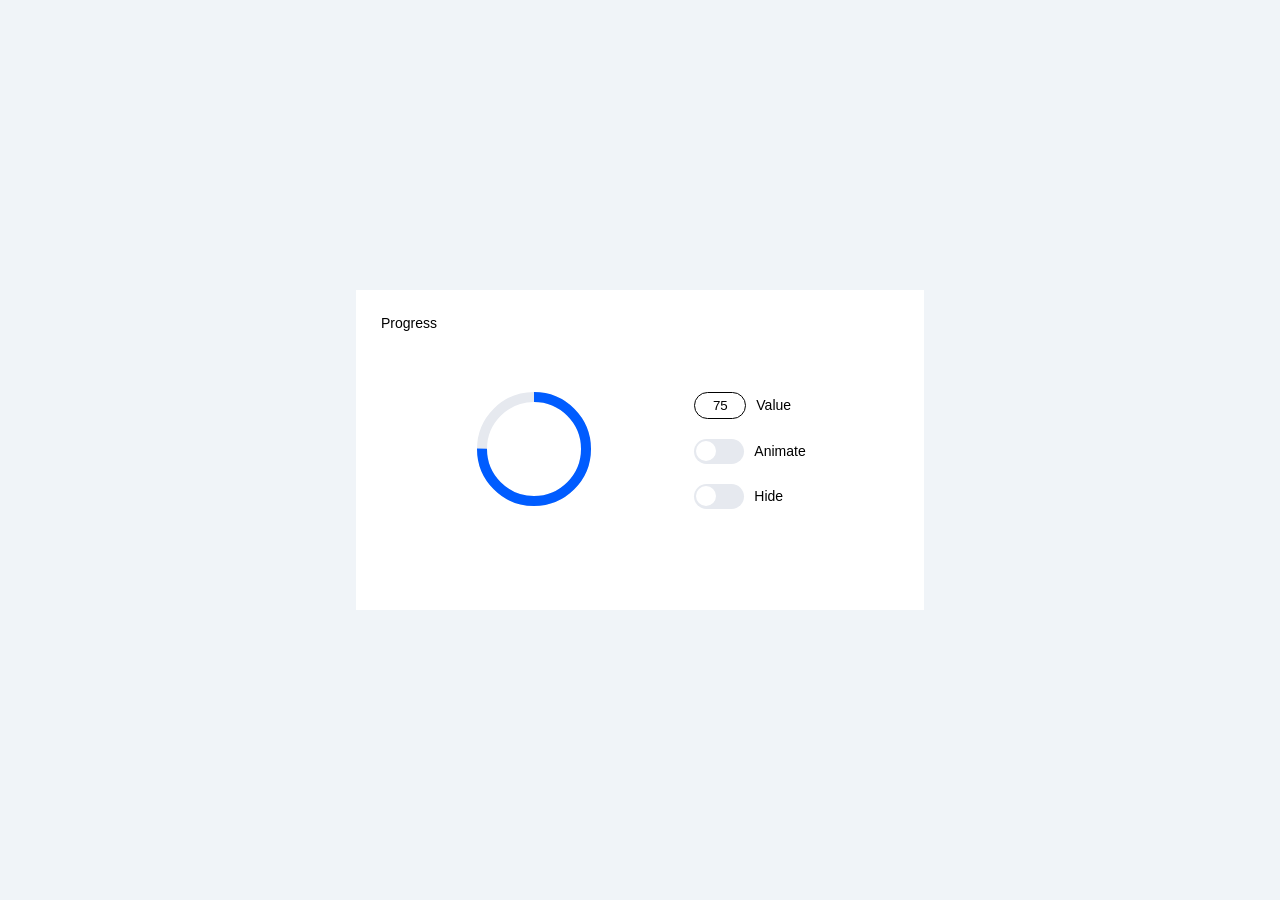
<file: index.html>
<!DOCTYPE html>
<html>
<head>
    <meta name="viewport" content="width=device-width" />
    <title>Progress Test</title>
    <link rel="stylesheet" href="./components/progress/style.css">
</head>
<body class="downloadPage">

<div class="downloadContainer">
    <span>Progress</span>
    <div id="progressComponentContainer"></div>

    <div class="controlPanelForRingProgress">
        <div class="controlItemForRingProgress">
            <input type="number" id="valueInput" value="75" min="0" max="100">
            <label for="valueInput">Value</label>
        </div>
        <div class="controlItemForRingProgress">
            <input type="checkbox" id="animatingSwitch">
            <label  for="animatingSwitch">Animate</label>
        </div>
        <div class="controlItemForRingProgress">
            <input type="checkbox" id="hideSwitch">
            <label for="hideSwitch">Hide</label>
        </div>
    </div>
</div>

<script type="module">
    import { ProgressRingElement } from './components/progress/ProgressRingElement.js';

    const progressComponentContainer = document.getElementById('progressComponentContainer');
    const instanceProgressComponent = new ProgressRingElement(progressComponentContainer);

    const percentOfRing = document.getElementById('valueInput');
    const ringGo = document.getElementById('animatingSwitch');
    const ringHide = document.getElementById('hideSwitch');

    percentOfRing.addEventListener('input', (e) => {
        instanceProgressComponent.setValue(e.target.value);
    });

    ringGo.addEventListener('change', (e) => {
        instanceProgressComponent.switchAnimated(e.target.checked);
    });

    ringHide.addEventListener('change', (e) => {
        instanceProgressComponent.switchHidden(e.target.checked);
    });
    
    instanceProgressComponent.setValue(75);
    percentOfRing.value = 75;
</script>

</body>
</html>
</file>
<file: components/progress/style.css>
.downloadContainer {
    width: 100%;
    display: flex;
    flex-direction: column;
    align-items: center;
    justify-content: center;
    position: relative;
    gap: 40px;
    max-width: 320px;
    min-height: 100vh;
    background-color: #fff;
}

.downloadContainer span {
    position: absolute;
    top: 25px;
    left: 25px;
    font-size: 14px;
    font-family: sans-serif;
}

@media screen and (min-width: 568px) {
    .downloadContainer {
        max-width: 568px;
        min-height: 320px;
        flex-direction: row;
        gap: 100px;
    }
}

.downloadPage {
    display: flex;
    justify-content: center;
    align-items: center;
    min-height: 100vh;
    margin: 0;
    background-color: #f0f4f8;
    font-family: sans-serif;
    font-size: 14px;
}

/* .progressElement.hidden {
    visibility: hidden;
} */

.loadRingContainer.hidden {
    visibility: hidden;
}

.loadRingContainer {
    fill: none;
    stroke-width: 10;
    transform: rotate(-90deg); 
}

.loadRingContainer.animated {
    animation: spin 2s linear infinite;
}

@keyframes spin {
    100% { transform: rotate(270deg); }
}

.circleAll {
    stroke: #e6e9ef;
}

.circleFilled {
    stroke: #005cff;
}

.controlPanelForRingProgress {
    display: flex;
    flex-direction: column;
    gap: 20px;
}

.controlItemForRingProgress {
    display: flex;
    align-items: center;
    gap: 10px;
}

input::-webkit-inner-spin-button {
    -webkit-appearance: none;
}

.controlItemForRingProgress input {
    width: 50px;
    height: 25px;
    margin: 0;
    padding: 0;
}

.controlItemForRingProgress input[type="number"] {
    border-radius: 15px;
    border: 1px solid #000;
    text-align: center;
}

.controlItemForRingProgress input[type="checkbox"] {
    appearance: none;
    background-color: #e6e9ef;
    border-radius: 20px;
    position: relative;
    cursor: pointer;
}

.controlItemForRingProgress input[type="checkbox"]:checked {
    background-color: #005eff;
}

.controlItemForRingProgress input[type="checkbox"]::before {
    content: "";
    position: absolute;
    width: 20px;
    height: 20px;
    border-radius: 50%;
    background-color: #fff;
    top: 2.5px;
    left: 2px;
}


.controlItemForRingProgress input[type="checkbox"]:checked::before {
    transform: translateX(25px);
}
</file>
